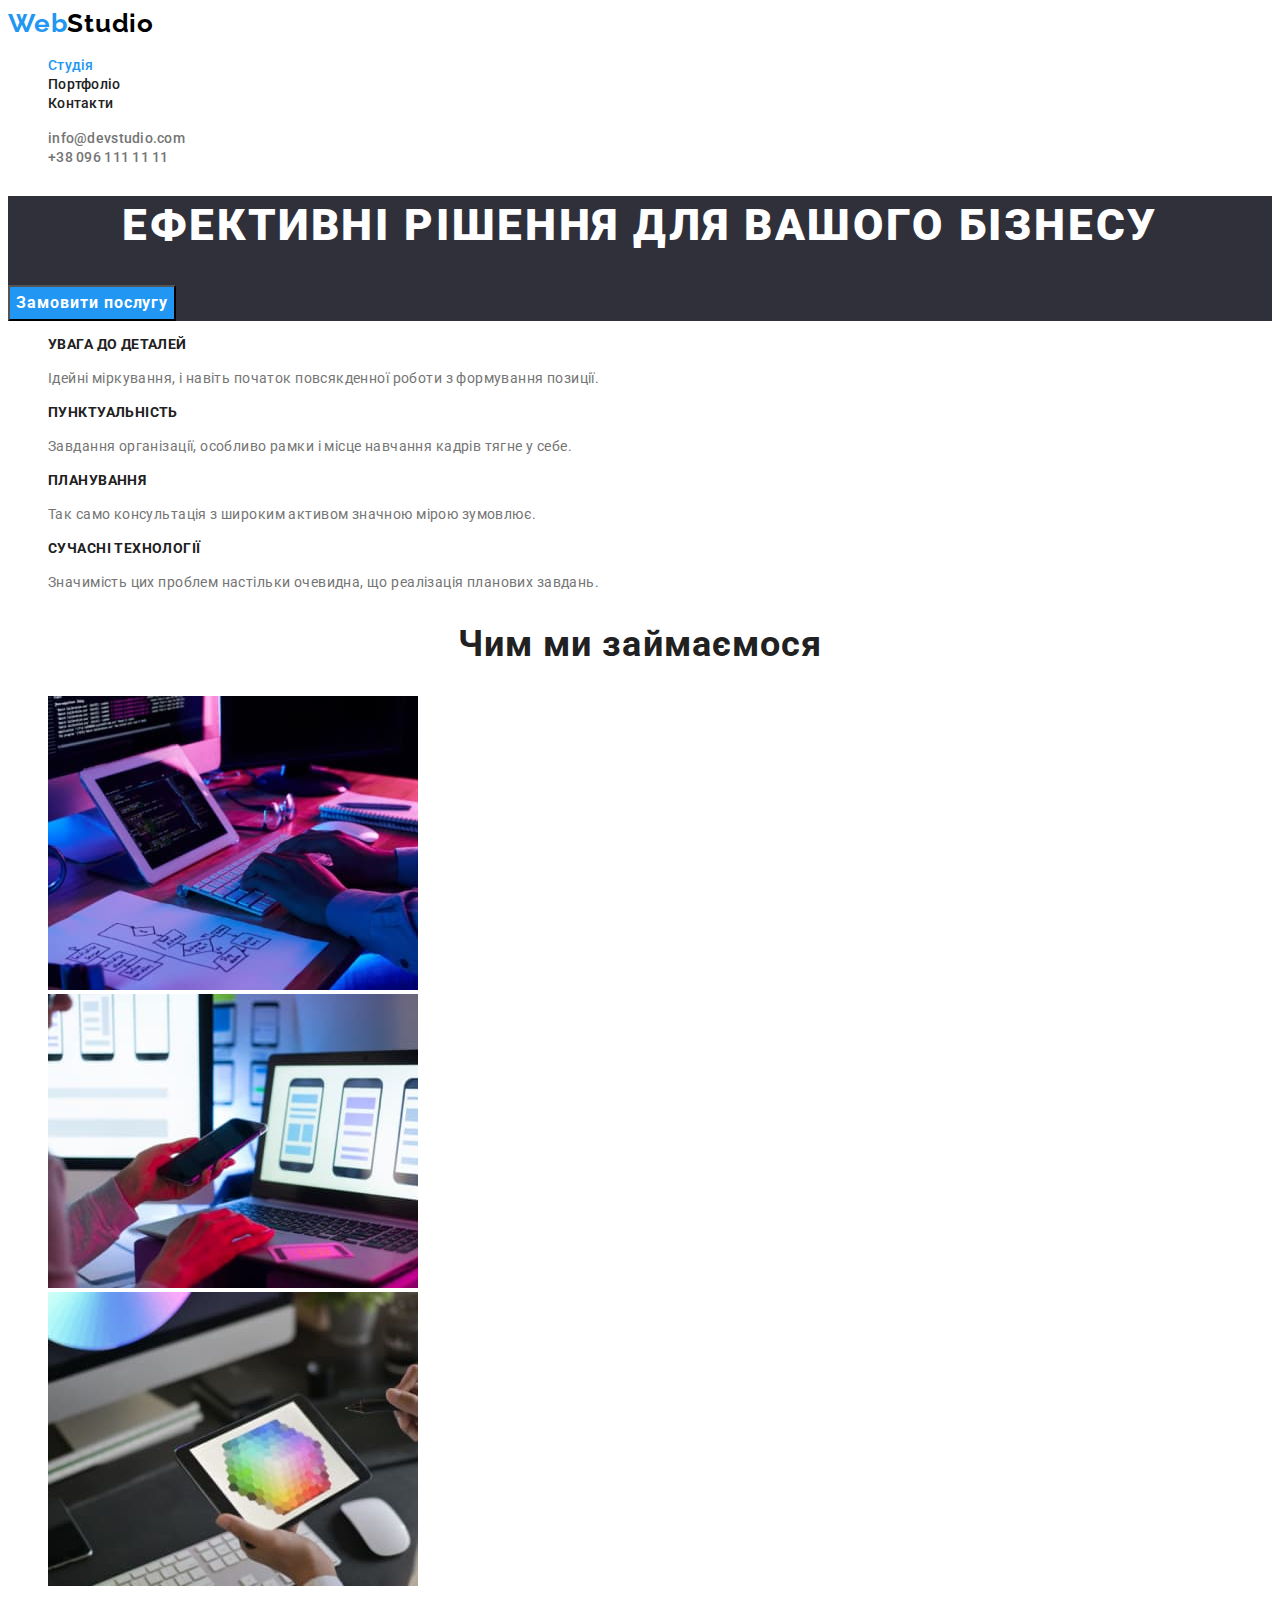
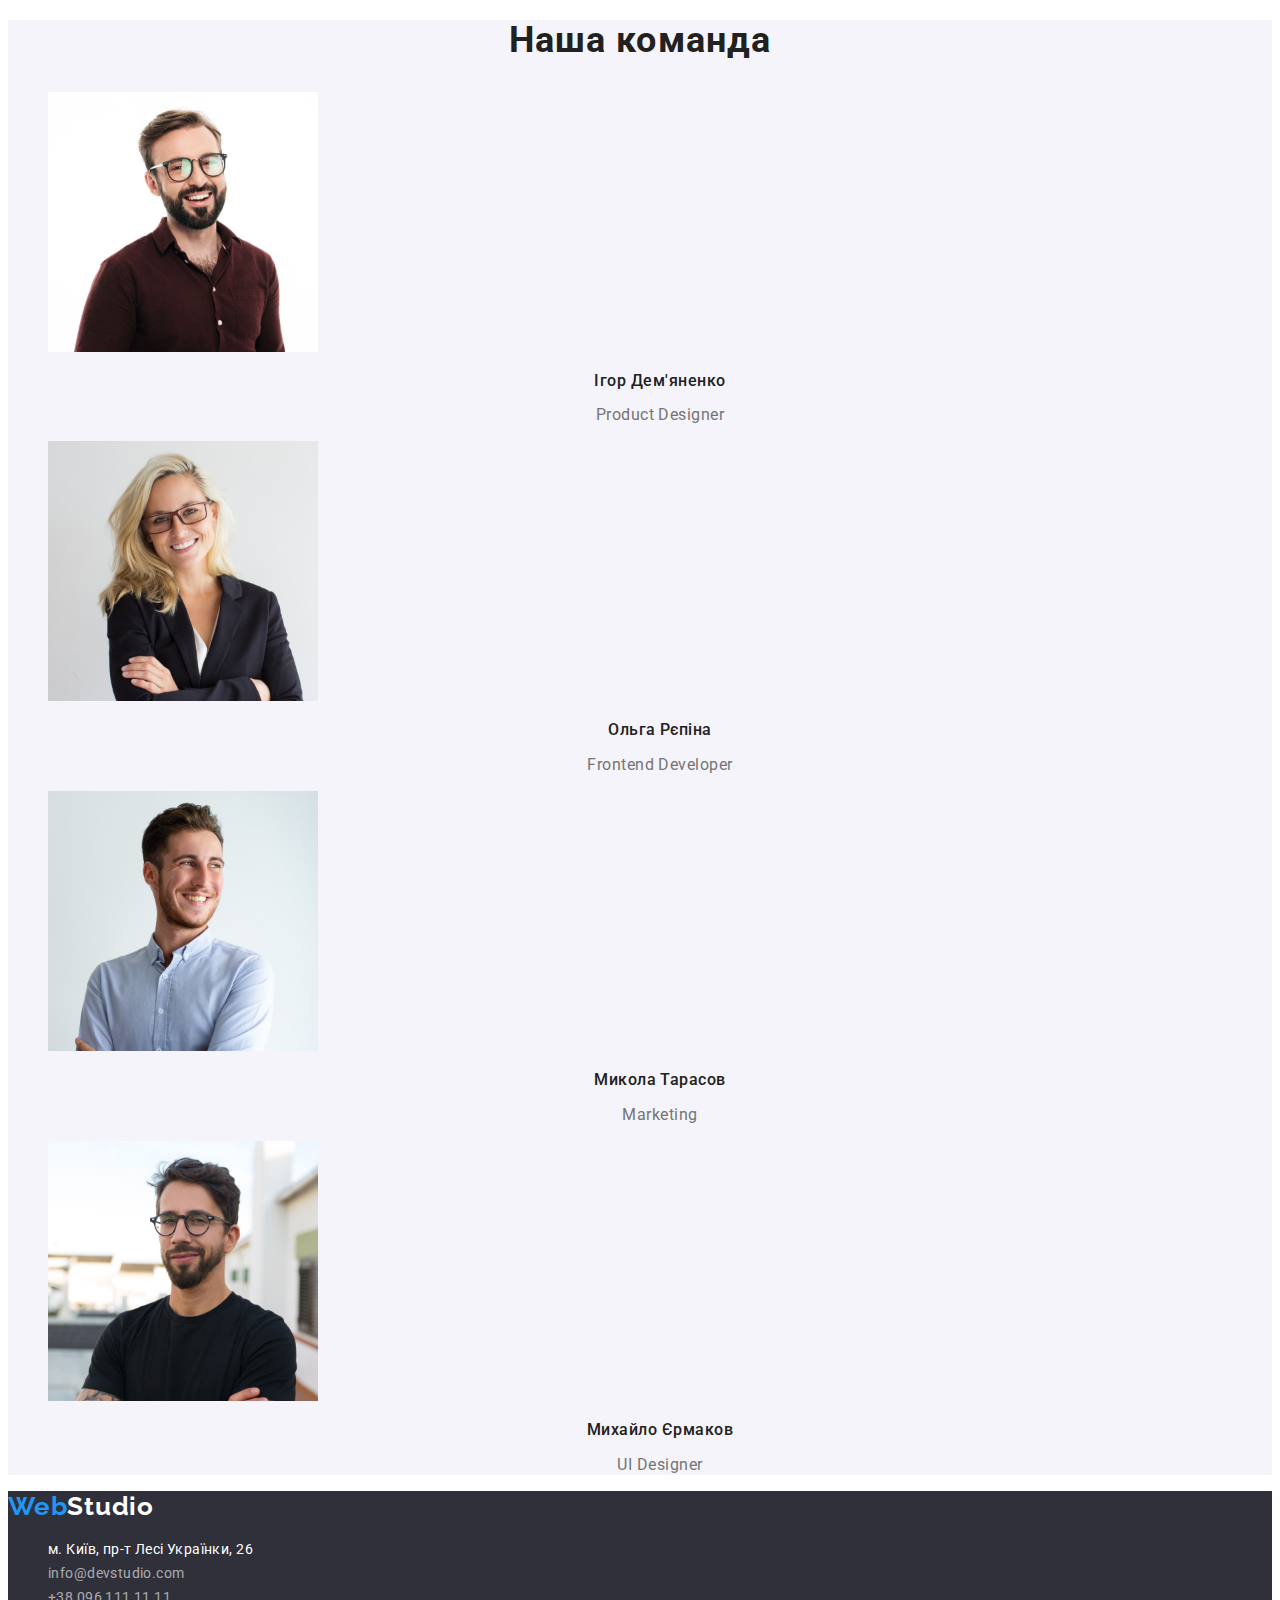
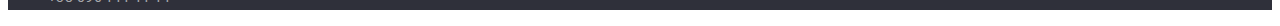
<file: index.html>
<!DOCTYPE html>
<html lang="uk">
<head>
    <meta charset="UTF-8">
    <meta http-equiv="X-UA-Compatible" content="IE=edge">
    <meta name="viewport" content="width=device-width, initial-scale=1.0">
    <link href="https://fonts.googleapis.com/css2?family=Raleway:wght@700&family=Roboto:wght@400;500;700;900&display=swap"
        rel="stylesheet">
    <link rel="stylesheet" href="./css/styles.css">
    <title>Студія</title>
</head>
<body>
    <!--Шапка сайта-->
    <header>
        <a class="link" href="./index.html"><span class="logo-first">Web</span><span class="logo-last">Studio</span></a>
       
        <nav class="header-nav">
        <ul class="header-nav-lsit list">
            <li class="header-nav-item">
                <a
                href="./index.html" 
                class="header-link link active-page">
                Студія
                </a>
            </li>
            <li class="header-nav-item">
                <a 
                href="./portfolio.html"
                class="header-link link">
                Портфоліо
                </a>
            </li>
            <li class="header-nav-item">
                <a 
                href=""
                class="header-link link">
                Контакти
                </a>
            </li>
        </ul>
       </nav>
        
        <ul class="header-contacts-lsit list">
            <li class="header-contacts-item">
                <a
                href="mailto:info@devstudio.com" 
                class="header-mail-link link">
                    info@devstudio.com
                </a>
            </li>
            <li class="header-contacts-item">
                <a 
                class="header-tel-link link" 
                href="tel:+380961111111">
                +38 096 111 11 11
                </a>
            </li>
        </ul>
    </header>

    <main>
        <!--Герой-->
        <section class="hero">
            <h1 class="hero-title">Ефективні рішення для вашого бізнесу</h1>
            <button type="button" class="hero-btn btn">Замовити послугу</button>
        </section>
        <!--Плюсы-->
        <section class="benefits">
            <h2 class="visually-hidden">Наші переваги</h2>
            <ul class="benefits-list list">
                <li class="benefits-list-item">
                    <h3 class="benefits-title-item">УВАГА ДО ДЕТАЛЕЙ</h3>
                    <p class="benefits-text-item">Ідейні міркування, і навіть початок повсякденної роботи з формування позиції.</p>
                </li>
                <li class="benefits-list-item">
                    <h3 class="benefits-title-item">ПУНКТУАЛЬНІСТЬ</h3>
                    <p class="benefits-text-item">Завдання організації, особливо рамки і місце навчання кадрів тягне у себе.</p>
                </li>
                <li class="benefits-list-item">
                    <h3 class="benefits-title-item">ПЛАНУВАННЯ</h3>
                    <p class="benefits-text-item">Так само консультація з широким активом значною мірою зумовлює.</p>
                </li>
                <li class="benefits-list-item">
                    <h3 class="benefits-title-item">СУЧАСНІ ТЕХНОЛОГІЇ</h3>
                    <p class="benefits-text-item">Значимість цих проблем настільки очевидна, що реалізація планових завдань.</p>
                </li>
            </ul>
        </section>
        <!--Продукт-->
        <section class="products">
            <h2 class="products-title">Чим ми займаємося</h2>
            <ul class="products-title-list list">
                <li class="products-list-item">
                    <img src="./images/workmake1.jpg" alt="Пише код" width="370" height="294">
                </li>
                <li class="products-list-item">
                    <img src="./images/workmake2.jpg" alt="Мобільні додатки" width="370" height="294">
                </li>
                <li class="products-list-item">
                    <img src="./images/workmake3.jpg" alt="Графічний дизайн" width="370" height="294">
                </li>
            </ul>
        </section>
        <!--Комадна-->
        <section class="team">
            <h2 class="team-title">Наша команда</h2>
            <ul class="team-title-list list">
                <li class="team-list-item">
                    <img src="./images/teammenber1.jpg" alt="Ігор Дем'яненко" width="270" height="260">
                    <h3 class="team-name">Ігор Дем'яненко</h3>
                    <p class="team-position">Product Designer</p>
                </li>
                <li class="team-list-item">
                    <img src="./images/teammenber2.jpg" alt="Ольга Рєпіна" width="270" height="260">
                    <h3 class="team-name">Ольга Рєпіна</h3>
                    <p class="team-position">Frontend Developer</p>
                </li>
                <li class="team-list-item">
                    <img src="./images/teammenber3.jpg" alt="Микола Тарасов" width="270" height="260">
                    <h3 class="team-name">Микола Тарасов</h3>
                    <p class="team-position">Marketing</p>
                </li>
                <li class="team-list-item">
                    <img src="./images/teammenber4.jpg" alt="Михайло Єрмаков" width="270" height="260">
                    <h3 class="team-name">Михайло Єрмаков</h3>
                    <p class="team-position">UI Designer</p>
                </li>
            </ul>
        </section>
    </main>
    
    <footer class="footer">
        <a class="link" href="./index.html"><span class="logo-first">Web</span><span class="footer-logo-last">Studio</span></a>
        <address>
            <ul class="footer-nav-list list">
                <li class="footer-list-link">
                    <a 
                    class="footer-address link" 
                    href="http://goo.gl/maps/QTR2mPzjSUtPzngC9" target="_blank" rel="noopener noreferrer">м. Київ, пр-т Лесі Українки,
                    26
                    </a>
                </li>
                <li class="footer-list-link">
                    <a
                    href="mailto:info@devstudio.com"
                    class="footer-mail link">
                    info@devstudio.com
                    </a>
                </li>
                <li class="footer-list-link">
                    <a 
                    class="footer-tel link"
                    href="tel:+380961111111">
                    +38 096 111 11 11
                    </a>
                </li>
                
            </ul>
        </address>
    </footer>

</body>
</html>
</file>
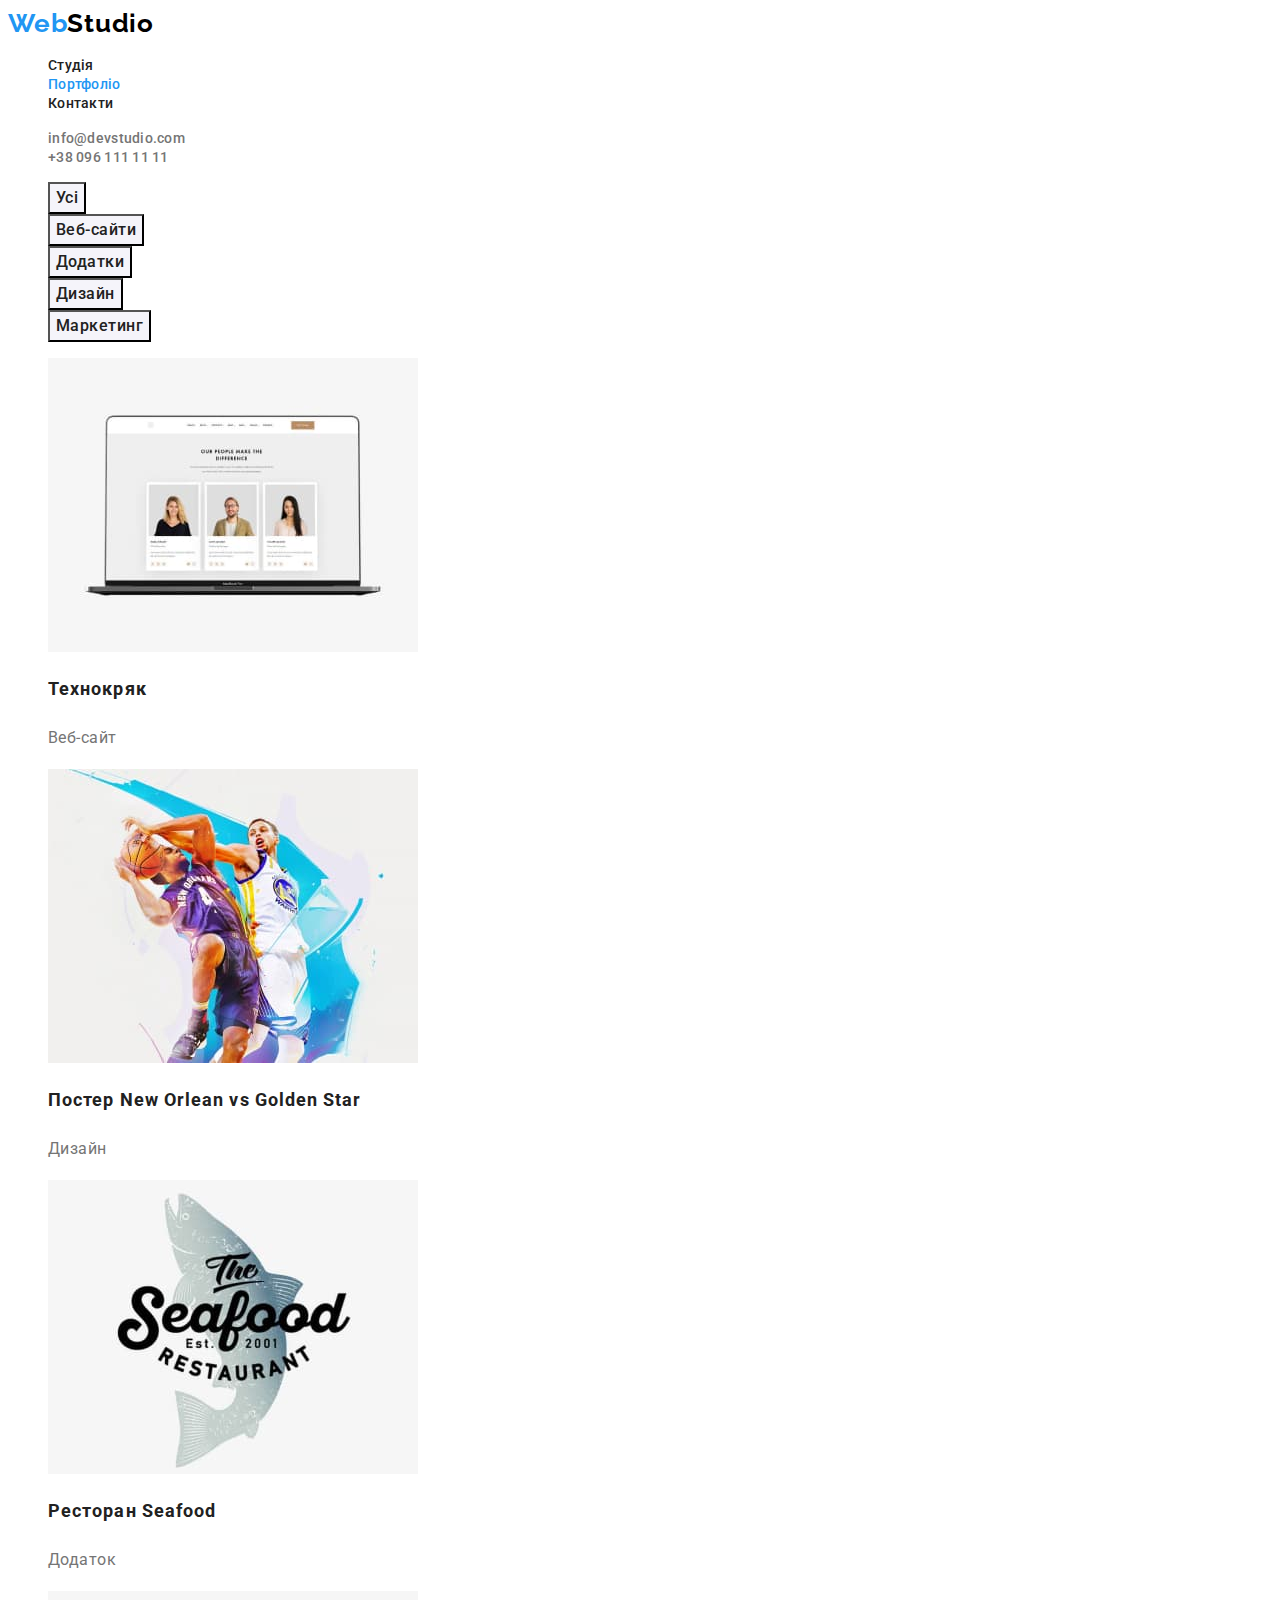
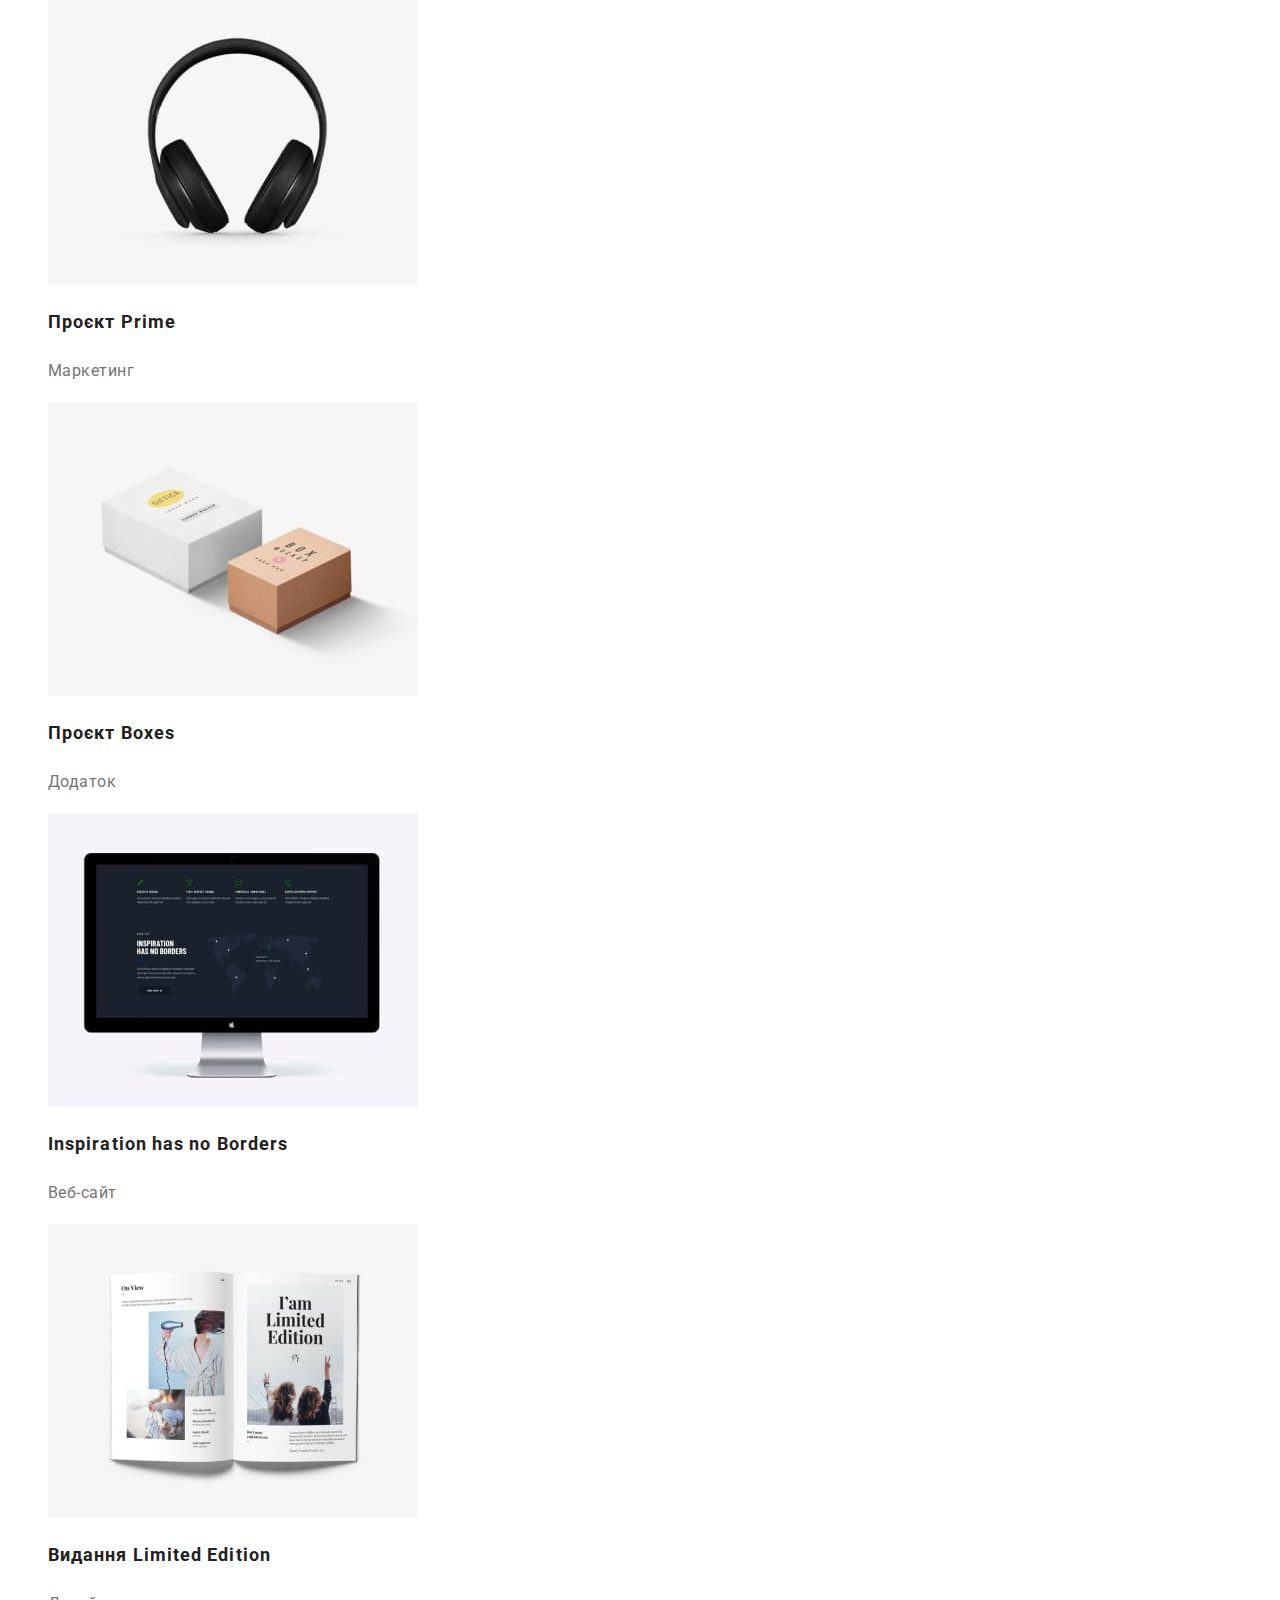
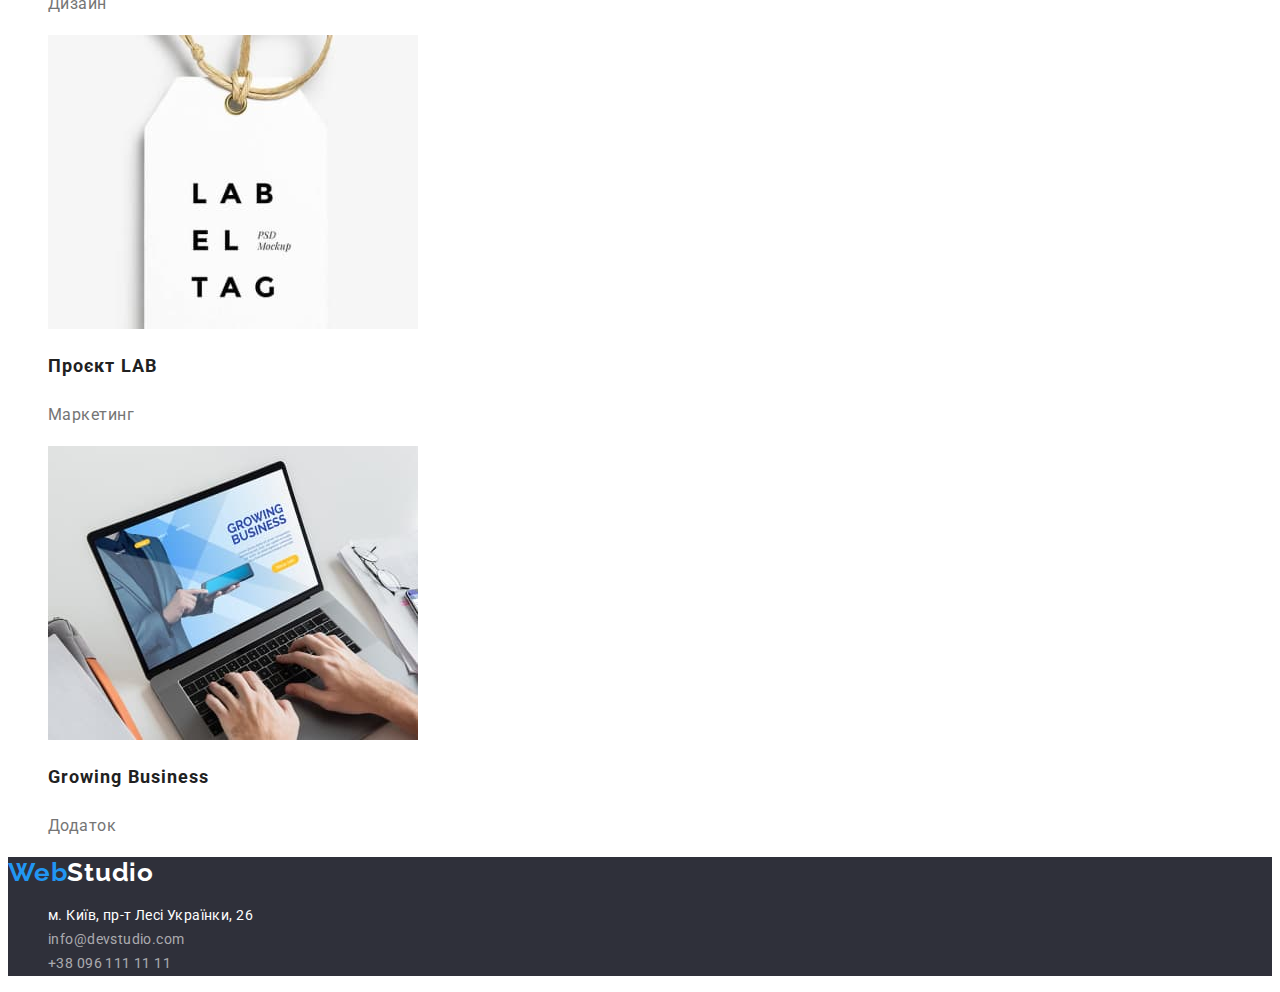
<file: portfolio.html>
<!DOCTYPE html>
<html lang="uk">
<head>
    <meta charset="UTF-8">
    <meta http-equiv="X-UA-Compatible" content="IE=edge">
    <meta name="viewport" content="width=s, initial-scale=1.0">
    <link href="https://fonts.googleapis.com/css2?family=Raleway:wght@700&family=Roboto:wght@400;500;700;900&display=swap"
          rel="stylesheet">
    <link rel="stylesheet" href="./css/styles.css">
    <title>Портфоліо</title>

</head>
<body>
    <header>
        <a class="link" href="./index.html"><span class="logo-first">Web</span><span class="logo-last">Studio</span></a>
    
        <nav class="header-nav">
            <ul class="header-nav-lsit list">
                <li class="header-nav-item">
                    <a href="./index.html" class="header-link link">
                        Студія
                    </a>
                </li>
                <li class="header-nav-item">
                    <a href="./portfolio.html" class="header-link active-page link">
                        Портфоліо
                    </a>
                </li>
                <li class="header-nav-item">
                    <a href="" class="header-link link">
                        Контакти
                    </a>
                </li>
            </ul>
        </nav>
    
        <ul class="header-contacts-lsit list">
            <li class="header-contacts-item">
                <a href="mailto:info@devstudio.com" class="header-mail-link link">
                    info@devstudio.com
                </a>
            </li>
            <li class="header-contacts-item">
                <a class="header-tel-link link" href="tel:+380961111111">
                    +38 096 111 11 11
                </a>
            </li>
        </ul>
    </header>

    <main>
        <section class="webnav">
            <h1 class="visually-hidden">Фільтр</h1>
            <ul class="webnav-list list">
                <li class="webnav-list-item"><button type="button" class="webnav-btn btn">Усі</button></li>
                <li class="webnav-list-item"><button type="button" class="webnav-btn btn">Веб-сайти</button></li>
                <li class="webnav-list-item"><button type="button" class="webnav-btn btn">Додатки</button></li>
                <li class="webnav-list-item"><button type="button" class="webnav-btn btn">Дизайн</button></li>
                <li class="webnav-list-item"><button type="button" class="webnav-btn btn">Маркетинг</button></li>
            </ul>
            <ul class="list">
                <li>
                    <img src="./images/project1.jpg" alt="Зображення веб-сторинкі" width="370" height="294">
                    <h2 class="webnaw-title">Технокряк</h2>
                    <p class="webnaw-products">Веб-сайт</p>
                </li>
                <li>
                    <img src="./images/project2.jpg" alt="Постер New Orlean vs Golden Star" width="370" height="294">
                    <h2 class="webnaw-title">Постер New Orlean vs Golden Star</h2>
                    <p class="webnaw-products">Дизайн</p>
                </li>
                <li>
                    <img src="./images/project3.jpg" alt="Логотип ресторану Seafood" width="370" height="294">
                    <h2 class="webnaw-title">Ресторан Seafood</h2>
                    <p class="webnaw-products">Додаток</p>
                </li>
                <li>
                    <img src="./images/project4.jpg" alt="Навушники" width="370" height="294">
                    <h2 class="webnaw-title">Проєкт Prime</h2>
                    <p class="webnaw-products">Маркетинг</p>
                </li>
                <li>
                    <img src="./images/project5.jpg" alt="дві коробки" width="370" height="294">
                    <h2 class="webnaw-title">Проєкт Boxes</h2>
                    <p class="webnaw-products">Додаток</p>
                </li>
                <li>
                    <img src="./images/project6.jpg" alt="монітор із зображенням сайту" width="370" height="294">
                    <h2 class="webnaw-title">Inspiration has no Borders</h2>
                    <p class="webnaw-products">Веб-сайт</p>
                </li>
                <li>
                    <img src="./images/project7.jpg" alt="Розгорута книга із картинками" width="370" height="294">
                    <h2 class="webnaw-title">Видання Limited Edition</h2>
                    <p class="webnaw-products">Дизайн</p>
                </li>
                <li>
                    <img src="./images/project8.jpg" alt="Бірка із проектом LAB" width="370" height="294">
                    <h2 class="webnaw-title">Проєкт LAB</h2>
                    <p class="webnaw-products">Маркетинг</p>
                </li>
                <li>
                    <img src="./images/project9.jpg" alt="Користування сайтом на ноутбуці" width="370" height="294">
                    <h2 class="webnaw-title">Growing Business</h2>
                    <p class="webnaw-products">Додаток</p>
                </li>
            </ul>
        </section>
    </main>

    <footer class="footer">
        <a class="link" href="./index.html"><span class="logo-first">Web</span><span class="footer-logo-last ">Studio</span></a>
        <address>
            <ul class="footer-nav-list list">
                <li class="footer-list-link">
                    <a class="footer-address link" href="http://goo.gl/maps/QTR2mPzjSUtPzngC9" target="_blank"
                        rel="noopener noreferrer">м. Київ, пр-т Лесі Українки,
                        26
                    </a>
                </li>
                <li class="footer-list-link">
                    <a href="mailto:info@devstudio.com" class="footer-mail link">
                        info@devstudio.com
                    </a>
                </li>
                <li class="footer-list-link">
                    <a class="footer-tel link" href="tel:+380961111111">
                        +38 096 111 11 11
                    </a>
                </li>
    
            </ul>
        </address>
    </footer>
</body>
</html>
</file>
<file: css/styles.css>
/* GENERAL STYLES */
:root {
    --first-font: 'Roboto', sans-serif;
    --second-font: 'Raleway', sans-serif;
    --accent-color: #2196F3;
    --main-text-color: #212121;
    --second-text-color: #757575;
    --main-white-color: #FFFFFF;
    --background-color:#F5F5F5;
    --first-background-color: #2F303A;
    --second-background-color:#F5F4FA;
    --logo-black-color: #000000;
    --footer-address-color: rgba(255, 255, 255, 0.6);
    --color-action-btn: #188ce8;
}
body {
    font-family: var(--first-font);
    color: var(--main-text-color);
    background-color: var(--main-white-color);
}

.list {
    list-style: none;
}

.link {
    text-decoration: none;
}
.link:hover,
.link:focus {
    color: var(--accent-color);
}

.btn {
    cursor: pointer;
}


/* LOGO */
.logo-first,
.logo-last,
.footer-logo-last {
    font-family: var(--second-font);
    font-weight: 700;
    font-size: 26px;
    line-height: 1.2;
    letter-spacing: 0.03em;
    color: var(--accent-color);
}

.logo-last {
    color: var(--logo-black-color);
}
.footer-logo-last {
    color: var(--main-white-color);
}
/* HEADER */
/* .header-nav {}

.header-nav-lsit {}
.header-nav-item {} */

.header-link {
    font-weight: 500;
    font-size: 14px;
    line-height: 1.14;
    letter-spacing: 0.02em;
    color: var(--main-text-color);
}
.active-page {
    color: var(--accent-color);
}
/* .header-contacts-lsit {}

.header-contacts-item {} */

.header-mail-link,
.header-tel-link {
    font-weight: 500;
    font-size: 14px;
    line-height: 1.14;
    letter-spacing: 0.02em;
    color: var(--second-text-color);
}
/* HERO */
.hero {
    background-color: var(--first-background-color);
}
.hero-title {
    font-weight: 900;
    font-size: 44px;
    line-height: 1.36;
    text-align: center;
    letter-spacing: 0.06em;
    text-transform: uppercase;
    color: var(--main-white-color);
}

.hero-btn {
    font-family: var(--first-font);
    font-weight: 700;
    font-size: 16px;
    line-height: 1.88;
    display: flex;
    align-items: center;
    text-align: center;
    letter-spacing: 0.06em;
    color: var(--main-white-color);
    background-color: var(--accent-color);
}
.hero-btn:hover,
.hero-btn:focus {
    background-color: var(--color-action-btn);
}
/* BENEFITS */

.benefits-title-item{
    font-weight: 700;
    font-size: 14px;
    line-height: 1.14;
    letter-spacing: 0.03em;
    text-transform: uppercase;
    color: var(--main-text-color);
}
.benefits-text-item {
    font-weight: 400;
    font-size: 14px;
    line-height: 1.71;
    letter-spacing: 0.03em;
    color: var(--second-text-color);
}
.visually-hidden {
    position: absolute;
    width: 1px;
    height: 1px;
    margin: -1px;
    border: 0;
    padding: 0;

    white-space: nowrap;
    clip-path: inset(100%);
    clip: rect(0 0 0 0);
    overflow: hidden;
}

/* PRODUCTS */
.products-title {
    font-weight: 700;
    font-size: 36px;
    line-height: 1.16;
    text-align: center;
    letter-spacing: 0.03em;
    color: var(--main-text-color);

}
/* TEAM */
.team {
    background: var(--second-background-color);
}

.team-title {
    font-weight: 700;
    font-size: 36px;
    line-height: 1.16;
    text-align: center;
    letter-spacing: 0.03em;
    color: var(--main-text-color);
}

      

.team-name {
    font-weight: 500;
    font-size: 16px;
    line-height: 1.18;
    text-align: center;
    letter-spacing: 0.03em;
    color: var(--main-text-color);
}
.team-position {
    font-weight: 400;
    font-size: 16px;
    line-height: 1.18;
    text-align: center;
    letter-spacing: 0.03em;
    color: var(--second-text-color);
}
/* FOOTER */

.footer{
    background-color: var(--first-background-color);
}

.footer-mail,
.footer-tel,
.footer-address {
    font-weight: 400;
    font-style: normal;
    font-size: 14px;
    line-height: 1.71;
    letter-spacing: 0.03em;
    color: var(--footer-address-color);
    
}

.footer-address {
    color: var(--main-white-color);
    font-style: normal;
}

/* ПОРТОФЛІО */

.webnav-btn {
    font-family: var(--first-font);
    font-weight: 500;
    font-size: 16px;
    line-height: 1.62;
    text-align: center;
    letter-spacing: 0.03em;
    color: var(--main-text-color);
    background-color: var(--second-background-color);
}
.webnav-btn:hover,
.webnav-btn:focus {
    color: var(--main-white-color);
    background-color: var(--accent-color);
}
    
.webnaw-title {
    font-weight: 700;
    font-size: 18px;
    line-height: 2;
    letter-spacing: 0.06em;
    color: var(--main-text-color);
}
.webnaw-products {
    font-weight: 400;
    font-size: 16px;
    line-height: 1.88;
    letter-spacing: 0.03em;
    color: var(--second-text-color);
}
</file>
